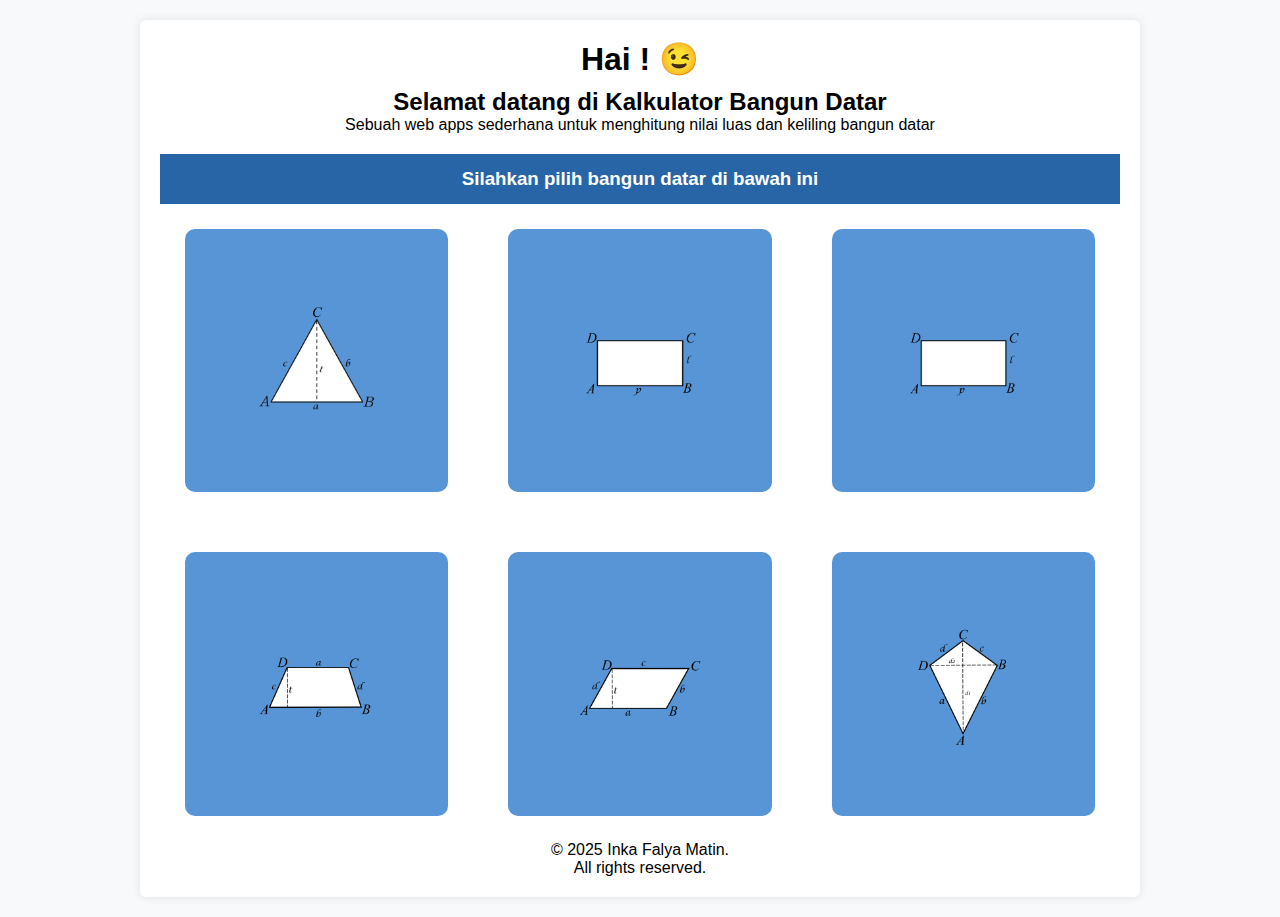
<file: index.html>
<!DOCTYPE html>
<html lang="id">

<head>
    <meta charset="UTF-8">
    <meta name="viewport" content="width=device-width, initial-scale=1.0">
    <title>Kalkulator Bangun Datar</title>
    <link rel="stylesheet" href="css\style.css">
</head>

<body>
    <div class="container">
        <!-- Header Content -->
        <header>
            <h1>Hai ! 😉</h1>
            <h2>Selamat datang di Kalkulator Bangun Datar</h2>
            <p>Sebuah web apps sederhana untuk menghitung nilai luas dan keliling bangun datar</p>
        </header>
        <!-- Main Menu -->
        <main>
            <h3>Silahkan pilih bangun datar di bawah ini</h3>
            <div class="grid-menu">
                <div class="card-menu" onclick="location.href='segitiga.html'"><img src="images\segitiga.png"
                        alt="Segitiga">
                </div>
                <div class="card-menu" onclick="location.href='persegi.html'"><img src="images\persegi panjang.png" alt="Persegi">
                </div>
                <div class="card-menu" onclick="location.href='persegi-panjang.html'"><img src="images\persegi panjang.png"
                        alt="Persegi Panjang">
                </div>
                <div class="card-menu" onclick="location.href='trapesium.html'"><img src="images\trapesium.png"
                        alt="Trapesium">
                </div>
                <div class="card-menu" onclick="location.href='jajar-genjang.html'"><img src="images\jajar genjang.png"
                        alt="Jajar Genjang">
                </div>
                <div class="card-menu" onclick="location.href='layang-layang.html'"><img src="images\layang-layang.png"
                        alt="Layang-Layang">
                </div>
            </div>
        </main>
        <!-- Footer Content -->
        <footer>
            <p>&copy; 2025 Inka Falya Matin.
            <p></p>All rights reserved.</p>
        </footer>
    </div>
</body>

</html>
</file>
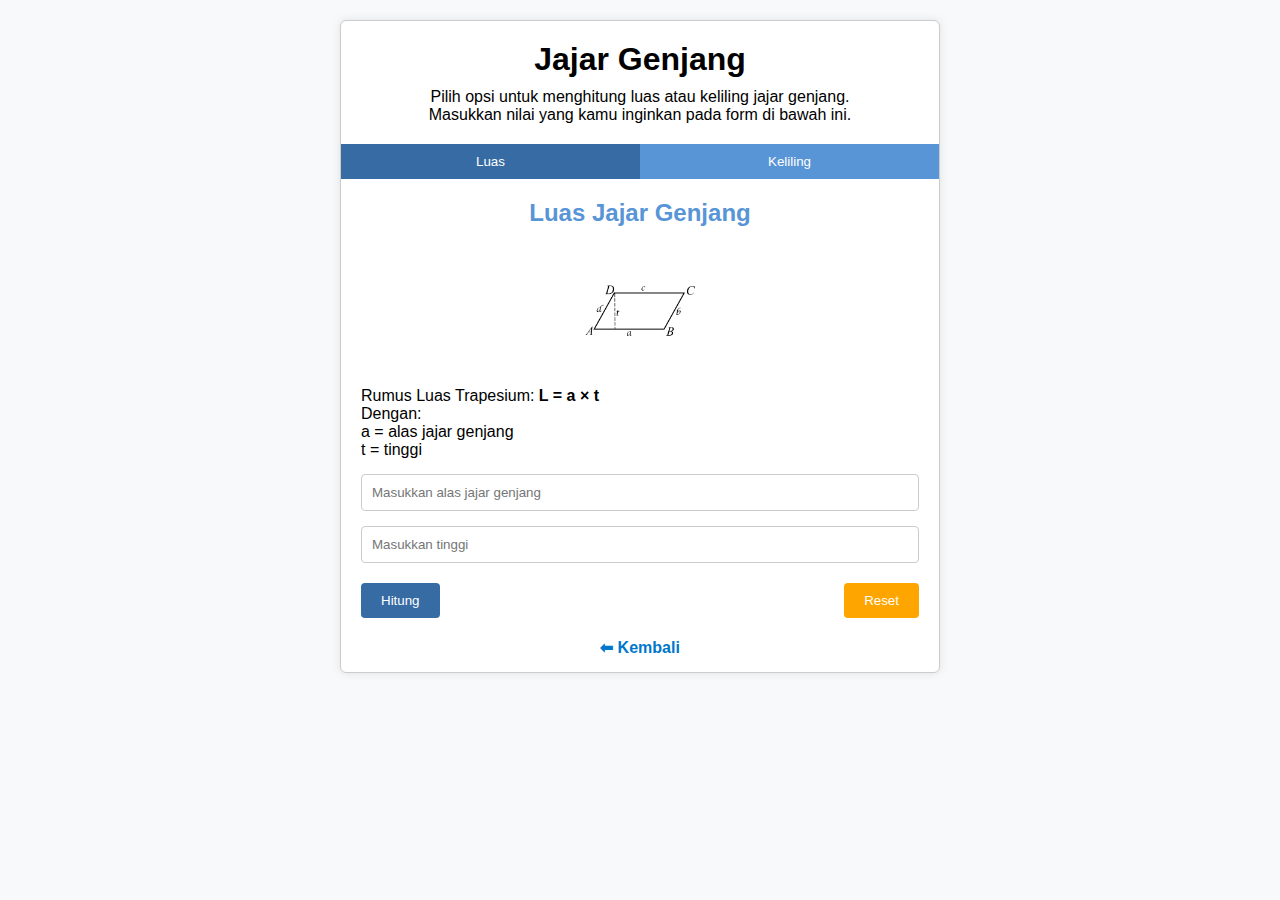
<file: jajar-genjang.html>
<!DOCTYPE html>
<html lang="id">

<head>
    <meta charset="UTF-8">
    <meta name="viewport" content="width=device-width, initial-scale=1.0">
    <title>Kalkulator Jajar Genjang</title>
    <style>
        :root {
            --primary: #5895d6;
            --secondary: #f8f9fa;
            --dark: #343a40;
        }

        * {
            box-sizing: border-box;
            margin: 0;
            padding: 0;
        }

        body {
            font-family: Arial, sans-serif;
            background-color: var(--secondary);
            padding: 20px;
        }

        .container {
            max-width: 600px;
            margin: 0 auto;
            padding-bottom: 15px;
            background: white;
            border: 1px solid #ccc;
            border-radius: 6px;
            box-shadow: 0 0 10px rgba(0, 0, 0, 0.1);
            overflow: hidden;
        }

        header {
            padding: 20px;
            text-align: center;
        }

        header h1 {
            margin-bottom: 10px;
        }

        nav {
            display: flex;
            justify-content: center;
            background-color: var(--primary);
        }

        nav button {
            flex: 1;
            padding: 10px;
            border: none;
            background-color: var(--primary);
            color: white;
            cursor: pointer;
        }

        nav button.active {
            background-color: #366ba3;
        }

        .card {
            padding: 20px;
        }

        .card h2 {
            text-align: center;
            margin-bottom: 20px;
            color: var(--primary);
        }

        .image {
            display: flex;
            justify-content: center;
            margin-bottom: 20px;
        }

        .image img {
            max-width: 100%;
            height: 120px;
            width: 120px;
        }

        .form-group {
            margin-top: 15px;
            margin-bottom: 15px;
        }

        .form-group input {
            width: 100%;
            padding: 10px;
            border: 1px solid #ccc;
            border-radius: 4px;
        }

        .result {
            margin-top: 10px;
        }

        .btn-group {
            display: flex;
            justify-content: space-between;
            margin-top: 20px;
        }

        .btn-group button {
            padding: 10px 20px;
            border: none;
            border-radius: 4px;
            cursor: pointer;
            color: white;
        }

        .btn-primary {
            background-color: #366ba3;
        }

        .btn-warning {
            background-color: orange;
        }

        @media (max-width: 480px) {
            nav button {
                font-size: 14px;
            }

            .btn-group {
                flex-direction: column;
                gap: 10px;
            }
        }

        footer a {
            text-decoration: none;
            color: #0077cc;
            font-weight: bold;
            display: flex;
            justify-content: center;
        }

        footer a:hover {
            text-decoration: underline;
        }
    </style>
</head>

<body>
    <div class="container">
        <header>
            <h1>Jajar Genjang</h1>
            <p>Pilih opsi untuk menghitung luas atau keliling jajar genjang.</p>
            <p>Masukkan nilai yang kamu inginkan pada form di bawah ini.</p>
        </header>
        <nav>
            <button id="btn-luas" class="active" onclick="showCard('luas')">Luas</button>
            <button id="btn-keliling" onclick="showCard('keliling')">Keliling</button>
        </nav>
        <div class="card" id="card-luas">
            <h2>Luas Jajar Genjang</h2>
            <div class="image">
                <img src="images\jajar genjang.png" alt="Jajar Genjang">
            </div>
            <p>Rumus Luas Trapesium: <strong>L = a × t</strong></p>
            <p>Dengan:</p>
            <p> a = alas jajar genjang</p>
            <p> t = tinggi</p>
            <div class="form-group">
                <input type="number" id="alas" placeholder="Masukkan alas jajar genjang">
            </div>
            <div class="form-group">
                <input type="number" id="tinggi" placeholder="Masukkan tinggi">
            </div>
            <div class="result" id="hasilLuas5"></div>
            <div class="btn-group">
                <button class="btn-primary" onclick="hitungLuas5()">Hitung</button>
                <button class="btn-warning" onclick="resetForm5('luas')">Reset</button>
            </div>
        </div>

        <div class="card" id="card-keliling" style="display:none">
            <h2>Keliling Jajar Genjang</h2>
            <div class="image">
                <img src="images\jajar genjang.png" alt="Jajar Genjang">
            </div>
            <p>Rumus Keliling Jajar Genjang: <strong>K = 2 × (alas + sisi miring)</strong></p>
            <p>Dengan:</p>
            <p>a = alas</p>
            <p>b = sisi miring</p>
            <div class="form-group">
                <input type="number" id="ka" placeholder="Masukkan panjang alas">
            </div>
            <div class="form-group">
                <input type="number" id="km" placeholder="Masukkan panjang sisi miring">
            </div>
            <div class="result" id="hasilKeliling5"></div>
            <div class="btn-group">
                <button class="btn-primary" onclick="hitungKeliling5()">Hitung</button>
                <button class="btn-warning" onclick="resetForm5('keliling')">Reset</button>
            </div>
        </div>
        <footer><a href="index.html">⬅ Kembali</a></footer>
    </div>

    <!-- JavaScript External -->
    <script src="js\script.js"></script>
</body>

</html>
</file>
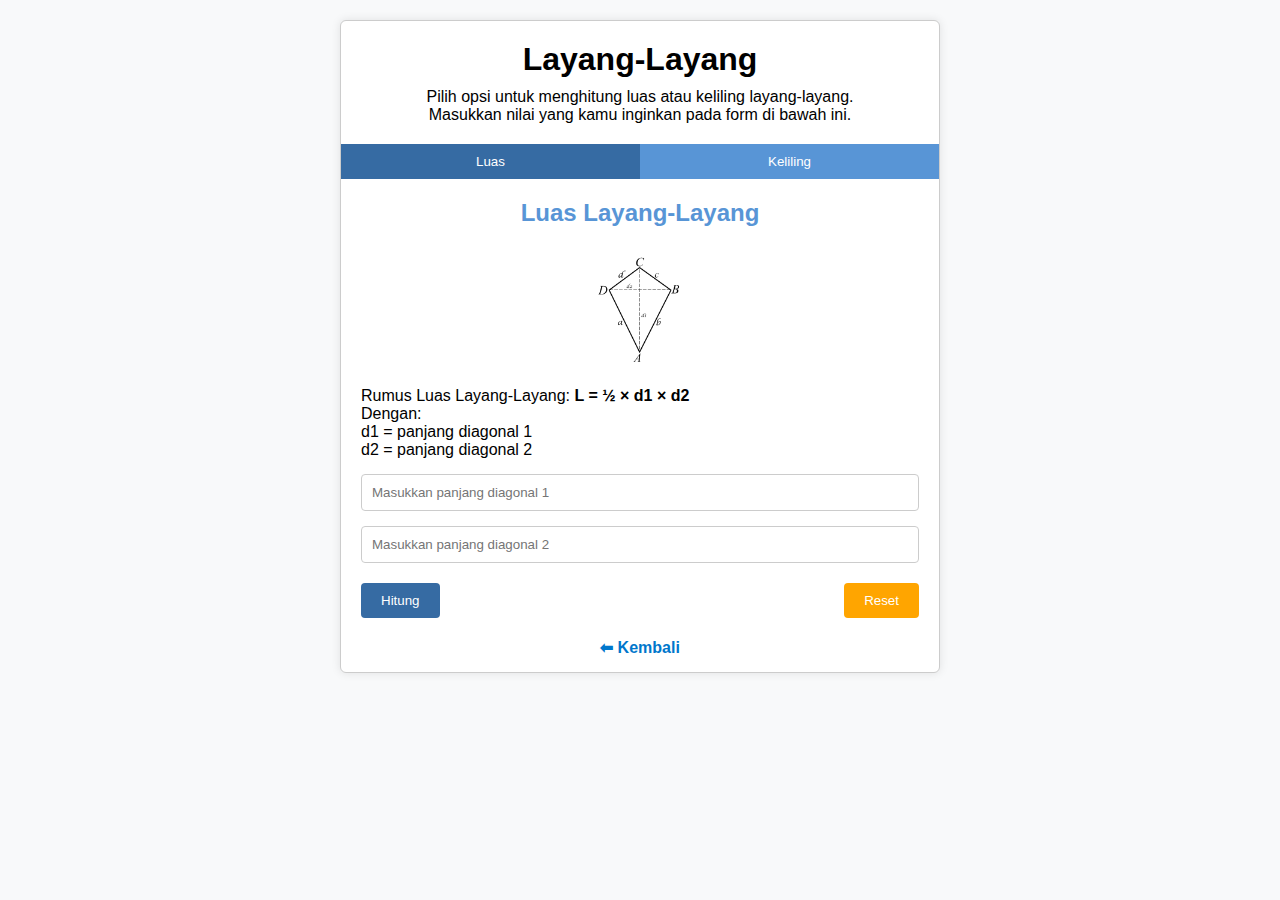
<file: layang-layang.html>
<!DOCTYPE html>
<html lang="id">

<head>
    <meta charset="UTF-8">
    <meta name="viewport" content="width=device-width, initial-scale=1.0">
    <title>Kalkulator Layang-Layang</title>
    <style>
        :root {
            --primary: #5895d6;
            --secondary: #f8f9fa;
            --dark: #343a40;
        }

        * {
            box-sizing: border-box;
            margin: 0;
            padding: 0;
        }

        body {
            font-family: Arial, sans-serif;
            background-color: var(--secondary);
            padding: 20px;
        }

        .container {
            max-width: 600px;
            margin: 0 auto;
            padding-bottom: 15px;
            background: white;
            border: 1px solid #ccc;
            border-radius: 6px;
            box-shadow: 0 0 10px rgba(0, 0, 0, 0.1);
            overflow: hidden;
        }

        header {
            padding: 20px;
            text-align: center;
        }

        header h1 {
            margin-bottom: 10px;
        }

        nav {
            display: flex;
            justify-content: center;
            background-color: var(--primary);
        }

        nav button {
            flex: 1;
            padding: 10px;
            border: none;
            background-color: var(--primary);
            color: white;
            cursor: pointer;
        }

        nav button.active {
            background-color: #366ba3;
        }

        .card {
            padding: 20px;
        }

        .card h2 {
            text-align: center;
            margin-bottom: 20px;
            color: var(--primary);
        }

        .image {
            display: flex;
            justify-content: center;
            margin-bottom: 20px;
        }

        .image img {
            max-width: 100%;
            height: 120px;
            width: 120px;
        }

        .form-group {
            margin-top: 15px;
            margin-bottom: 15px;
        }

        .form-group input {
            width: 100%;
            padding: 10px;
            border: 1px solid #ccc;
            border-radius: 4px;
        }

        .result {
            margin-top: 10px;
        }

        .btn-group {
            display: flex;
            justify-content: space-between;
            margin-top: 20px;
        }

        .btn-group button {
            padding: 10px 20px;
            border: none;
            border-radius: 4px;
            cursor: pointer;
            color: white;
        }

        .btn-primary {
            background-color: #366ba3;
        }

        .btn-warning {
            background-color: orange;
        }

        @media (max-width: 480px) {
            nav button {
                font-size: 14px;
            }

            .btn-group {
                flex-direction: column;
                gap: 10px;
            }
        }

        footer a {
            text-decoration: none;
            color: #0077cc;
            font-weight: bold;
            display: flex;
            justify-content: center;
        }

        footer a:hover {
            text-decoration: underline;
        }
    </style>
</head>

<body>
    <div class="container">
        <header>
            <h1>Layang-Layang</h1>
            <p>Pilih opsi untuk menghitung luas atau keliling layang-layang.</p>
            <p>Masukkan nilai yang kamu inginkan pada form di bawah ini.</p>
        </header>
        <nav>
            <button id="btn-luas" class="active" onclick="showCard('luas')">Luas</button>
            <button id="btn-keliling" onclick="showCard('keliling')">Keliling</button>
        </nav>
        <div class="card" id="card-luas">
            <h2>Luas Layang-Layang</h2>
            <div class="image">
                <img src="images\layang-layang.png" alt="Jajar Genjang">
            </div>
            <p>Rumus Luas Layang-Layang: <strong>L = ½ × d1 × d2</strong></p>
            <p>Dengan:</p>
            <p> d1 = panjang diagonal 1</p>
            <p> d2 = panjang diagonal 2</p>
            <div class="form-group">
                <input type="number" id="d1" placeholder="Masukkan panjang diagonal 1">
            </div>
            <div class="form-group">
                <input type="number" id="d2" placeholder="Masukkan panjang diagonal 2">
            </div>
            <div class="result" id="hasilLuas6"></div>
            <div class="btn-group">
                <button class="btn-primary" onclick="hitungLuas6()">Hitung</button>
                <button class="btn-warning" onclick="resetForm6('luas')">Reset</button>
            </div>
        </div>

        <div class="card" id="card-keliling" style="display:none">
            <h2>Keliling Layang-Layang</h2>
            <div class="image">
                <img src="images\jajar genjang.png" alt="Jajar Genjang">
            </div>
            <p>Rumus Keliling Layang-Layang: <strong>K = a + b + c + d</strong></p>
            <p>Dengan:</p>
            <p>a = sisi pertama</p>
            <p>b = sisi kedua</p>
            <p>c = sisi ketiga</p>
            <p>d = sisi keempat</p>
            <div class="form-group">
                <input type="number" id="sisi-a" placeholder="Masukkan sisi a">
            </div>
            <div class="form-group">
                <input type="number" id="sisi-b" placeholder="Masukkan sisi b">
            </div>
            <div class="form-group">
                <input type="number" id="sisi-c" placeholder="Masukkan sisi c">
            </div>
            <div class="form-group">
                <input type="number" id="sisi-d" placeholder="Masukkan sisi d">
                <div class="result" id="hasilKeliling6"></div>
                <div class="btn-group">
                    <button class="btn-primary" onclick="hitungKeliling6()">Hitung</button>
                    <button class="btn-warning" onclick="resetForm6('keliling')">Reset</button>
                </div>
            </div>
        </div>
        <footer><a href="index.html">⬅ Kembali</a></footer>
    </div>

    <!-- JavaScript External -->
    <script src="js\script.js"></script>
</body>

</html>
</file>
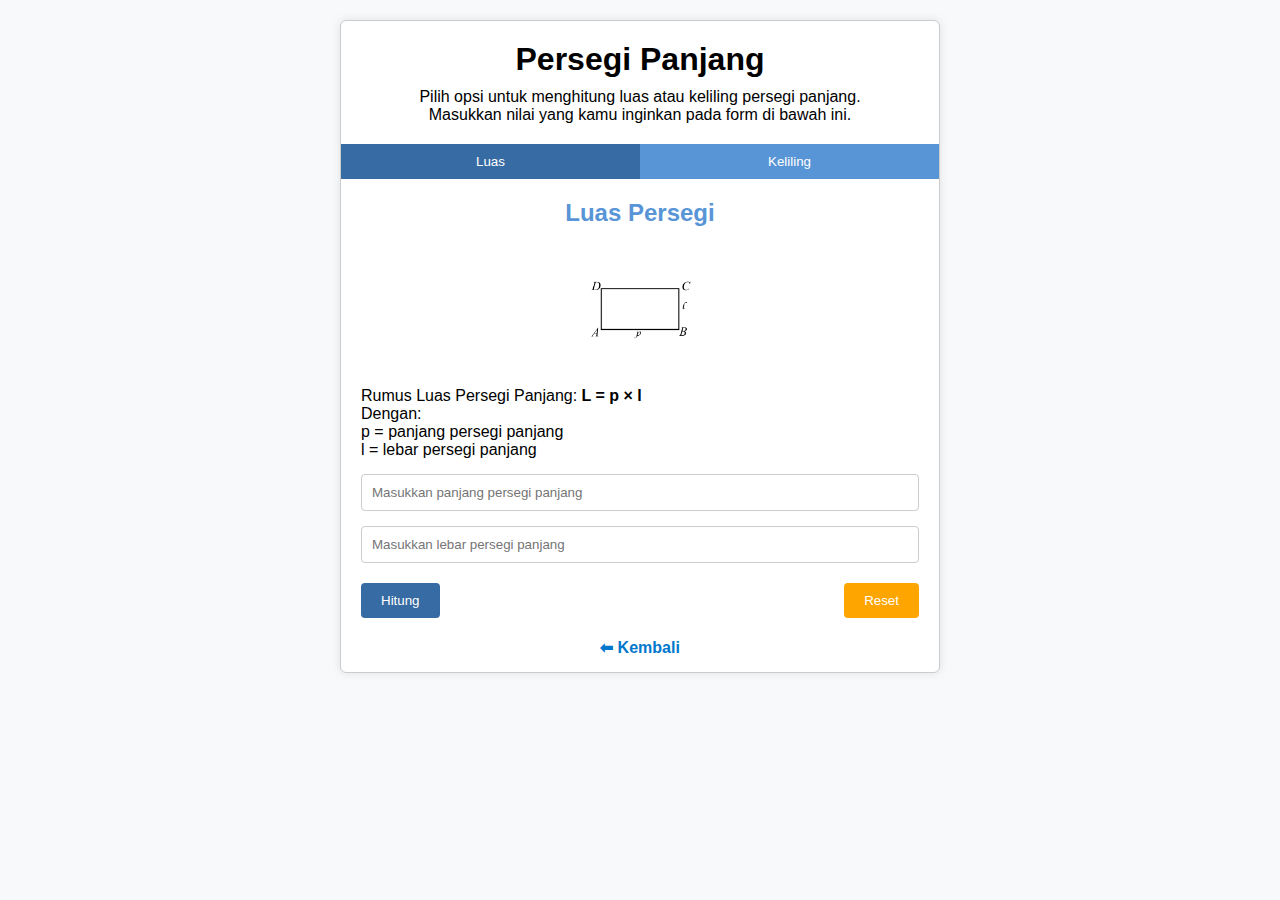
<file: persegi-panjang.html>
<!DOCTYPE html>
<html lang="id">

<head>
    <meta charset="UTF-8">
    <meta name="viewport" content="width=device-width, initial-scale=1.0">
    <title>Kalkulator Persegi Panjang</title>
    <style>
        :root {
            --primary: #5895d6;
            --secondary: #f8f9fa;
            --dark: #343a40;
        }

        * {
            box-sizing: border-box;
            margin: 0;
            padding: 0;
        }

        body {
            font-family: Arial, sans-serif;
            background-color: var(--secondary);
            padding: 20px;
        }

        .container {
            max-width: 600px;
            margin: 0 auto;
            padding-bottom: 15px;
            background: white;
            border: 1px solid #ccc;
            border-radius: 6px;
            box-shadow: 0 0 10px rgba(0, 0, 0, 0.1);
            overflow: hidden;
        }

        header {
            padding: 20px;
            text-align: center;
        }

        header h1 {
            margin-bottom: 10px;
        }

        nav {
            display: flex;
            justify-content: center;
            background-color: var(--primary);
        }

        nav button {
            flex: 1;
            padding: 10px;
            border: none;
            background-color: var(--primary);
            color: white;
            cursor: pointer;
        }

        nav button.active {
            background-color: #366ba3;
        }

        .card {
            padding: 20px;
        }

        .card h2 {
            text-align: center;
            margin-bottom: 20px;
            color: var(--primary);
        }

        .image {
            display: flex;
            justify-content: center;
            margin-bottom: 20px;
        }

        .image img {
            max-width: 100%;
            height: 120px;
            width: 120px;
        }

        .form-group {
            margin-top: 15px;
            margin-bottom: 15px;
        }

        .form-group input {
            width: 100%;
            padding: 10px;
            border: 1px solid #ccc;
            border-radius: 4px;
        }

        .result {
            margin-top: 10px;
        }

        .btn-group {
            display: flex;
            justify-content: space-between;
            margin-top: 20px;
        }

        .btn-group button {
            padding: 10px 20px;
            border: none;
            border-radius: 4px;
            cursor: pointer;
            color: white;
        }

        .btn-primary {
            background-color: #366ba3;
        }

        .btn-warning {
            background-color: orange;
        }

        @media (max-width: 480px) {
            nav button {
                font-size: 14px;
            }

            .btn-group {
                flex-direction: column;
                gap: 10px;
            }
        }

        footer a {
            text-decoration: none;
            color: #0077cc;
            font-weight: bold;
            display: flex;
            justify-content: center;
        }

        footer a:hover {
            text-decoration: underline;
        }
    </style>
</head>

<body>
    <div class="container">
        <header>
            <h1>Persegi Panjang</h1>
            <p>Pilih opsi untuk menghitung luas atau keliling persegi panjang.</p>
            <p>Masukkan nilai yang kamu inginkan pada form di bawah ini.</p>
        </header>
        <nav>
            <button id="btn-luas" class="active" onclick="showCard('luas')">Luas</button>
            <button id="btn-keliling" onclick="showCard('keliling')">Keliling</button>
        </nav>
        <div class="card" id="card-luas">
            <h2>Luas Persegi</h2>
            <div class="image">
                <img src="images\persegi panjang.png" alt="Persegi Panjang">
            </div>
            <p>Rumus Luas Persegi Panjang: <strong>L = p × l</strong></p>
            <p>Dengan:</p>
            <p> p = panjang persegi panjang</p>
            <p> l = lebar persegi panjang</p>
            <div class="form-group">
                <input type="number" id="panjangL" placeholder="Masukkan panjang persegi panjang">
            </div>
            <div class="form-group">
                <input type="number" id="lebarL" placeholder="Masukkan lebar persegi panjang">
            </div>
            <div class="result" id="hasilLuas3"></div>
            <div class="btn-group">
                <button class="btn-primary" onclick="hitungLuas3()">Hitung</button>
                <button class="btn-warning" onclick="resetForm3('luas')">Reset</button>
            </div>
        </div>

        <div class="card" id="card-keliling" style="display:none">
            <h2>Keliling Persegi Panjang</h2>
            <div class="image">
                <img src="images\persegi panjang.png" alt="Persegi Panjang">
            </div>
            <p>Rumus Keliling Persegi: <strong>K = 2 x (p+l)</strong></p>
            <p>Dengan:</p>
            <p> p = panjang persegi panjang</p>
            <p> l = lebar persegi panjang</p>
            <div class="form-group">
                <input type="number" id="panjangK" placeholder="Masukkan panjang persegi panjang">
            </div>
            <div class="form-group">
                <input type="number" id="lebarK" placeholder="Masukkan lebar persegi panjang">
            </div>
            <div class="result" id="hasilKeliling3"></div>
            <div class="btn-group">
                <button class="btn-primary" onclick="hitungKeliling3()">Hitung</button>
                <button class="btn-warning" onclick="resetForm3('keliling')">Reset</button>
            </div>
        </div>
        <footer><a href="index.html">⬅ Kembali</a></footer>
    </div>

    <!-- JavaScript External -->
    <script src="js\script.js"></script>
</body>

</html>
</file>
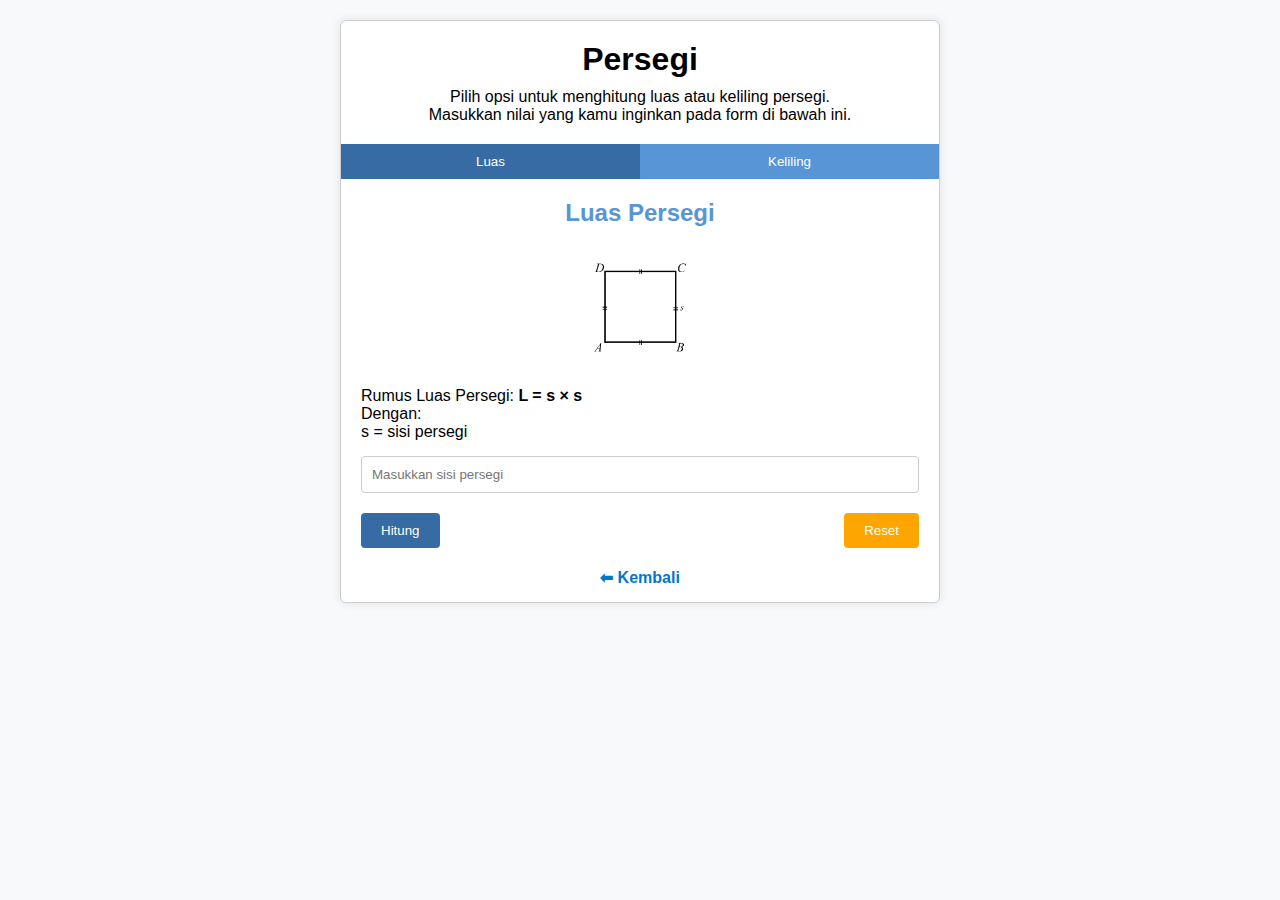
<file: persegi.html>
<!DOCTYPE html>
<html lang="id">

<head>
    <meta charset="UTF-8">
    <meta name="viewport" content="width=device-width, initial-scale=1.0">
    <title>Kalkulator Persegi</title>
    <style>
        :root {
            --primary: #5895d6;
            --secondary: #f8f9fa;
            --dark: #343a40;
        }

        * {
            box-sizing: border-box;
            margin: 0;
            padding: 0;
        }

        body {
            font-family: Arial, sans-serif;
            background-color: var(--secondary);
            padding: 20px;
        }

        .container {
            max-width: 600px;
            margin: 0 auto;
            padding-bottom: 15px;
            background: white;
            border: 1px solid #ccc;
            border-radius: 6px;
            box-shadow: 0 0 10px rgba(0, 0, 0, 0.1);
            overflow: hidden;
        }

        header {
            padding: 20px;
            text-align: center;
        }

        header h1 {
            margin-bottom: 10px;
        }

        nav {
            display: flex;
            justify-content: center;
            background-color: var(--primary);
        }

        nav button {
            flex: 1;
            padding: 10px;
            border: none;
            background-color: var(--primary);
            color: white;
            cursor: pointer;
        }

        nav button.active {
            background-color: #366ba3;
        }

        .card {
            padding: 20px;
        }

        .card h2 {
            text-align: center;
            margin-bottom: 20px;
            color: var(--primary);
        }

        .image {
            display: flex;
            justify-content: center;
            margin-bottom: 20px;
        }

        .image img {
            max-width: 100%;
            height: 120px;
            width: 120px;
        }

        .form-group {
            margin-top: 15px;
            margin-bottom: 15px;
        }

        .form-group input {
            width: 100%;
            padding: 10px;
            border: 1px solid #ccc;
            border-radius: 4px;
        }

        .result {
            margin-top: 10px;
        }

        .btn-group {
            display: flex;
            justify-content: space-between;
            margin-top: 20px;
        }

        .btn-group button {
            padding: 10px 20px;
            border: none;
            border-radius: 4px;
            cursor: pointer;
            color: white;
        }

        .btn-primary {
            background-color: #366ba3;
        }

        .btn-warning {
            background-color: orange;
        }

        @media (max-width: 480px) {
            nav button {
                font-size: 14px;
            }

            .btn-group {
                flex-direction: column;
                gap: 10px;
            }
        }

        footer a {
            text-decoration: none;
            color: #0077cc;
            font-weight: bold;
            display: flex;
            justify-content: center;
        }

        footer a:hover {
            text-decoration: underline;
        }
    </style>
</head>

<body>
    <div class="container">
        <header>
            <h1>Persegi</h1>
            <p>Pilih opsi untuk menghitung luas atau keliling persegi.</p>
            <p>Masukkan nilai yang kamu inginkan pada form di bawah ini.</p>
        </header>
        <nav>
            <button id="btn-luas" class="active" onclick="showCard('luas')">Luas</button>
            <button id="btn-keliling" onclick="showCard('keliling')">Keliling</button>
        </nav>
        <div class="card" id="card-luas">
            <h2>Luas Persegi</h2>
            <div class="image">
                <img src="images\persegi.png" alt="Persegi">
            </div>
            <p>Rumus Luas Persegi: <strong>L = s × s</strong></p>
            <p>Dengan:</p>
            <p> s = sisi persegi</p>
            <div class="form-group">
                <input type="number" id="sisiL" placeholder="Masukkan sisi persegi">
            </div>

            <div class="result" id="hasilLuas2"></div>
            <div class="btn-group">
                <button class="btn-primary" onclick="hitungLuas2()">Hitung</button>
                <button class="btn-warning" onclick="resetForm2('luas')">Reset</button>
            </div>
        </div>

        <div class="card" id="card-keliling" style="display:none">
            <h2>Keliling Persegi</h2>
            <div class="image">
                <img src="images\persegi.png" alt="Persegi">
            </div>
            <p>Rumus Keliling Persegi: <strong>K = 4 x s</strong></p>
            <p>Dengan:</p>
            <p> s = sisi persegi</p>
            <div class="form-group">
                <input type="number" id="sisiK" placeholder="Masukkan sisi persegi">
            </div>

            <div class="result" id="hasilKeliling2"></div>
            <div class="btn-group">
                <button class="btn-primary" onclick="hitungKeliling2()">Hitung</button>
                <button class="btn-warning" onclick="resetForm2('keliling')">Reset</button>
            </div>
        </div>
        <footer><a href="index.html">⬅ Kembali</a></footer>
    </div>

    <!-- JavaScript External -->
    <script src="js\script.js"></script>
</body>

</html>
</file>
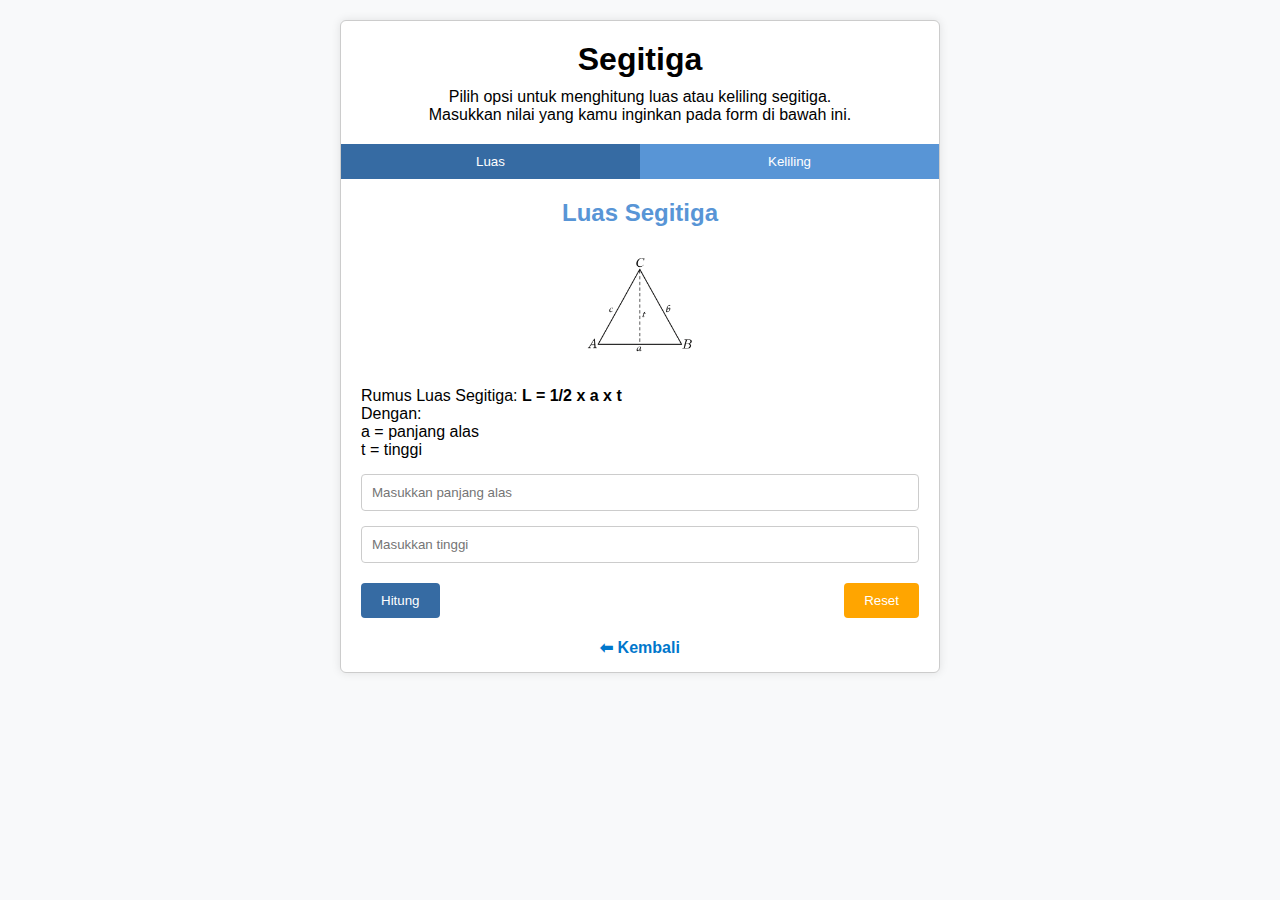
<file: segitiga.html>
<!DOCTYPE html>
<html lang="id">

<head>
    <meta charset="UTF-8">
    <meta name="viewport" content="width=device-width, initial-scale=1.0">
    <title>Kalkulator Segitiga</title>
    <style>
        :root {
            --primary: #5895d6;
            --secondary: #f8f9fa;
            --dark: #343a40;
        }

        * {
            box-sizing: border-box;
            margin: 0;
            padding: 0;
        }

        body {
            font-family: Arial, sans-serif;
            background-color: var(--secondary);
            padding: 20px;
        }

        .container {
            max-width: 600px;
            margin: 0 auto;
            padding-bottom: 15px;
            background: white;
            border: 1px solid #ccc;
            border-radius: 6px;
            box-shadow: 0 0 10px rgba(0, 0, 0, 0.1);
            overflow: hidden;
        }

        header {
            padding: 20px;
            text-align: center;
        }

        header h1 {
            margin-bottom: 10px;
        }

        nav {
            display: flex;
            justify-content: center;
            background-color: var(--primary);
        }

        nav button {
            flex: 1;
            padding: 10px;
            border: none;
            background-color: var(--primary);
            color: white;
            cursor: pointer;
        }

        nav button.active {
            background-color: #366ba3;
        }

        .card {
            padding: 20px;
        }

        .card h2 {
            text-align: center;
            margin-bottom: 20px;
            color: var(--primary);
        }

        .image {
            display: flex;
            justify-content: center;
            margin-bottom: 20px;
        }

        .image img {
            max-width: 100%;
            height: 120px;
            width: 120px;
        }

        .form-group {
            margin-top: 15px;
            margin-bottom: 15px;
        }

        .form-group input {
            width: 100%;
            padding: 10px;
            border: 1px solid #ccc;
            border-radius: 4px;
        }

        .result {
            margin-top: 10px;
        }

        .btn-group {
            display: flex;
            justify-content: space-between;
            margin-top: 20px;
        }

        .btn-group button {
            padding: 10px 20px;
            border: none;
            border-radius: 4px;
            cursor: pointer;
            color: white;
        }

        .btn-primary {
            background-color: #366ba3;
        }

        .btn-warning {
            background-color: orange;
        }

        @media (max-width: 480px) {
            nav button {
                font-size: 14px;
            }

            .btn-group {
                flex-direction: column;
                gap: 10px;
            }
        }

        footer a {
            text-decoration: none;
            color: #0077cc;
            font-weight: bold;
            display: flex;
            justify-content: center;
        }

        footer a:hover {
            text-decoration: underline;
        }
    </style>
</head>

<body>
    <div class="container">
        <header>
            <h1>Segitiga</h1>
            <p>Pilih opsi untuk menghitung luas atau keliling segitiga.</p>
            <p>Masukkan nilai yang kamu inginkan pada form di bawah ini.</p>
        </header>
        <nav>
            <button id="btn-luas" class="active" onclick="showCard('luas')">Luas</button>
            <button id="btn-keliling" onclick="showCard('keliling')">Keliling</button>
        </nav>
        <div class="card" id="card-luas">
            <h2>Luas Segitiga</h2>
            <div class="image">
                <img src="images\segitiga.png" alt="Segitiga">
            </div>
            <p>Rumus Luas Segitiga: <strong>L = 1/2 x a x t</strong></p>
            <p>Dengan:</p>
            <p> a = panjang alas</p>
            <p> t = tinggi</p>
            <div class="form-group">
                <input type="number" id="alas" placeholder="Masukkan panjang alas">
            </div>
            <div class="form-group">
                <input type="number" id="tinggi" placeholder="Masukkan tinggi">
            </div>
            <div class="result" id="hasilLuas1"></div>
            <div class="btn-group">
                <button class="btn-primary" onclick="hitungLuas1()">Hitung</button>
                <button class="btn-warning" onclick="resetForm('luas')">Reset</button>
            </div>
        </div>

        <div class="card" id="card-keliling" style="display:none">
            <h2>Keliling Segitiga</h2>
            <div class="image">
                <img src="images\segitiga.png" alt="Segitiga">
            </div>
            <p>Rumus Keliling Segitiga: <strong>K = a + b + c</strong></p>
            <p>Dengan:</p>
            <p>a = sisi pertama</p>
            <p>b = sisi kedua</p>
            <p>c = sisi ketiga</p>
            <div class="form-group">
                <input type="number" id="sisi-a" placeholder="Masukkan sisi a">
            </div>
            <div class="form-group">
                <input type="number" id="sisi-b" placeholder="Masukkan sisi b">
            </div>
            <div class="form-group">
                <input type="number" id="sisi-c" placeholder="Masukkan sisi c">
            </div>
            <div class="result" id="hasilKeliling1"></div>
            <div class="btn-group">
                <button class="btn-primary" onclick="hitungKeliling1()">Hitung</button>
                <button class="btn-warning" onclick="resetForm('keliling')">Reset</button>
            </div>
        </div>
        <footer><a href="index.html">⬅ Kembali</a></footer>
    </div>

    <!-- JavaScript External -->
    <script src="js\script.js"></script>
</body>

</html>
</file>
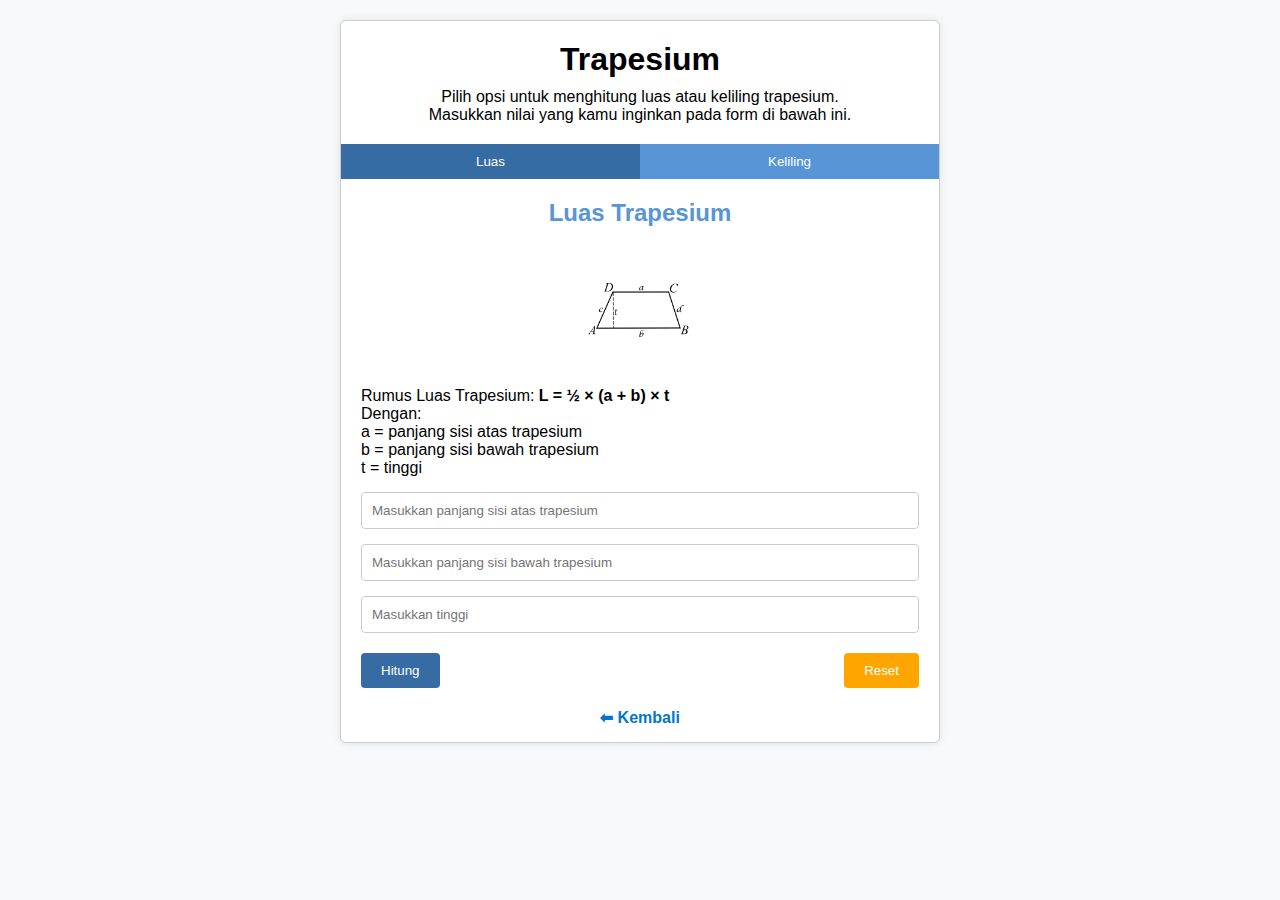
<file: trapesium.html>
<!DOCTYPE html>
<html lang="id">

<head>
    <meta charset="UTF-8">
    <meta name="viewport" content="width=device-width, initial-scale=1.0">
    <title>Kalkulator Trapesium</title>
    <style>
        :root {
            --primary: #5895d6;
            --secondary: #f8f9fa;
            --dark: #343a40;
        }

        * {
            box-sizing: border-box;
            margin: 0;
            padding: 0;
        }

        body {
            font-family: Arial, sans-serif;
            background-color: var(--secondary);
            padding: 20px;
        }

        .container {
            max-width: 600px;
            margin: 0 auto;
            padding-bottom: 15px;
            background: white;
            border: 1px solid #ccc;
            border-radius: 6px;
            box-shadow: 0 0 10px rgba(0, 0, 0, 0.1);
            overflow: hidden;
        }

        header {
            padding: 20px;
            text-align: center;
        }

        header h1 {
            margin-bottom: 10px;
        }

        nav {
            display: flex;
            justify-content: center;
            background-color: var(--primary);
        }

        nav button {
            flex: 1;
            padding: 10px;
            border: none;
            background-color: var(--primary);
            color: white;
            cursor: pointer;
        }

        nav button.active {
            background-color: #366ba3;
        }

        .card {
            padding: 20px;
        }

        .card h2 {
            text-align: center;
            margin-bottom: 20px;
            color: var(--primary);
        }

        .image {
            display: flex;
            justify-content: center;
            margin-bottom: 20px;
        }

        .image img {
            max-width: 100%;
            height: 120px;
            width: 120px;
        }

        .form-group {
            margin-top: 15px;
            margin-bottom: 15px;
        }

        .form-group input {
            width: 100%;
            padding: 10px;
            border: 1px solid #ccc;
            border-radius: 4px;
        }

        .result {
            margin-top: 10px;
        }

        .btn-group {
            display: flex;
            justify-content: space-between;
            margin-top: 20px;
        }

        .btn-group button {
            padding: 10px 20px;
            border: none;
            border-radius: 4px;
            cursor: pointer;
            color: white;
        }

        .btn-primary {
            background-color: #366ba3;
        }

        .btn-warning {
            background-color: orange;
        }

        @media (max-width: 480px) {
            nav button {
                font-size: 14px;
            }

            .btn-group {
                flex-direction: column;
                gap: 10px;
            }
        }

        footer a {
            text-decoration: none;
            color: #0077cc;
            font-weight: bold;
            display: flex;
            justify-content: center;
        }

        footer a:hover {
            text-decoration: underline;
        }
    </style>
</head>

<body>
    <div class="container">
        <header>
            <h1>Trapesium</h1>
            <p>Pilih opsi untuk menghitung luas atau keliling trapesium.</p>
            <p>Masukkan nilai yang kamu inginkan pada form di bawah ini.</p>
        </header>
        <nav>
            <button id="btn-luas" class="active" onclick="showCard('luas')">Luas</button>
            <button id="btn-keliling" onclick="showCard('keliling')">Keliling</button>
        </nav>
        <div class="card" id="card-luas">
            <h2>Luas Trapesium</h2>
            <div class="image">
                <img src="images\trapesium.png" alt="Trapesium">
            </div>
            <p>Rumus Luas Trapesium: <strong>L = ½ × (a + b) × t</strong></p>
            <p>Dengan:</p>
            <p> a = panjang sisi atas trapesium</p>
            <p> b = panjang sisi bawah trapesium</p>
            <p> t = tinggi</p>
            <div class="form-group">
                <input type="number" id="a" placeholder="Masukkan panjang sisi atas trapesium">
            </div>
            <div class="form-group">
                <input type="number" id="b" placeholder="Masukkan panjang sisi bawah trapesium">
            </div>
            <div class="form-group">
                <input type="number" id="t" placeholder="Masukkan tinggi">
            </div>
            <div class="result" id="hasilLuas4"></div>
            <div class="btn-group">
                <button class="btn-primary" onclick="hitungLuas4()">Hitung</button>
                <button class="btn-warning" onclick="resetForm4('luas')">Reset</button>
            </div>
        </div>

        <div class="card" id="card-keliling" style="display:none">
            <h2>Keliling Trapesium</h2>
            <div class="image">
                <img src="images\trapesium.png" alt="Trapesium">
            </div>
            <p>Rumus Keliling Trapesium: <strong>K = a + b + c + d</strong></p>
            <p>Dengan:</p>
            <p>a = sisi pertama</p>
            <p>b = sisi kedua</p>
            <p>c = sisi ketiga</p>
            <p>d = sisi keempat</p>
            <div class="form-group">
                <input type="number" id="ka" placeholder="Masukkan sisi a">
            </div>
            <div class="form-group">
                <input type="number" id="kb" placeholder="Masukkan sisi b">
            </div>
            <div class="form-group">
                <input type="number" id="kc" placeholder="Masukkan sisi c">
            </div>
            <div class="form-group">
                <input type="number" id="kd" placeholder="Masukkan sisi d">
                <div class="result" id="hasilKeliling4"></div>
                <div class="btn-group">
                    <button class="btn-primary" onclick="hitungKeliling4()">Hitung</button>
                    <button class="btn-warning" onclick="resetForm4('keliling')">Reset</button>
                </div>
            </div>
        </div>
        <footer><a href="index.html">⬅ Kembali</a></footer>
    </div>

    <!-- JavaScript External -->
    <script src="js\script.js"></script>
</body>

</html>
</file>
